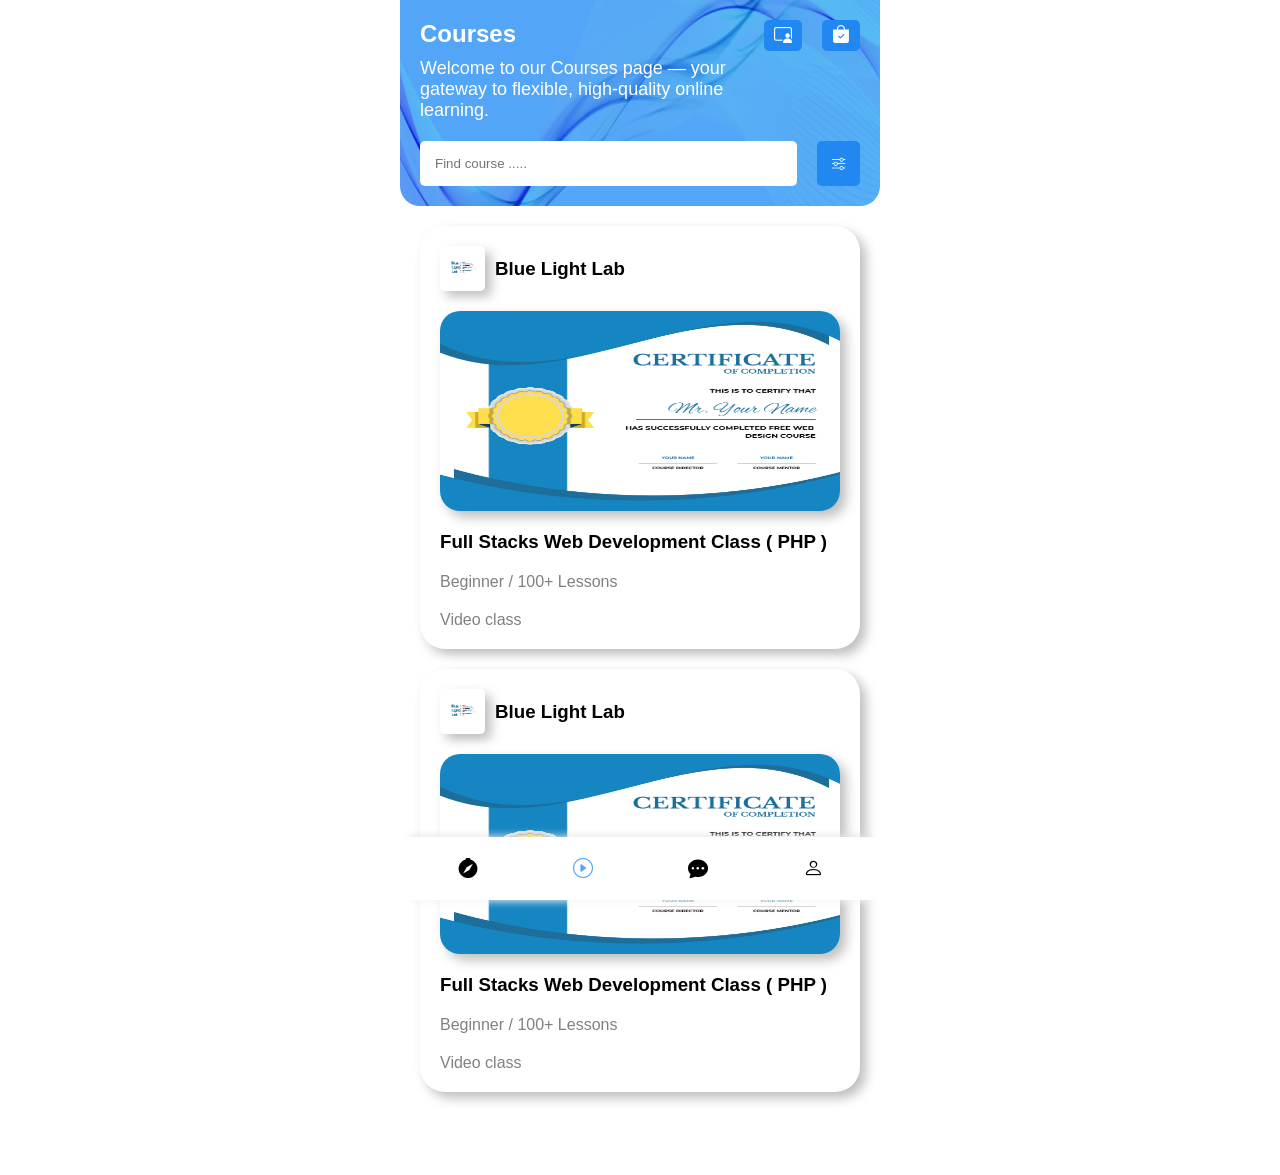
<file: courses.html>
<!DOCTYPE html>
<html lang="en">

<head>
    <meta charset="UTF-8">
    <meta name="viewport" content="width=device-width, initial-scale=1.0">
    <title>Courses</title>
    <link rel="stylesheet" href="courses.css">
    <link rel="shortcut icon" href="./img/Dark Blue Minimalist  Modern Technology Instagram Post.jpg"
        type="image/x-icon">
    <link rel="manifest" href="/manifest.json">
    <link rel="apple-touch-icon" sizes="180x180"
            href="img/Dark Blue Minimalist  Modern Technology Instagram Post.jpg">
    <meta name="theme-color" content="#000000">

    <link rel="stylesheet" href="https://cdn.jsdelivr.net/npm/bootstrap-icons@1.13.1/font/bootstrap-icons.min.css">
</head>

<body>

    <main>
        <nav>
            <section class="nav-top-sec">
                <div class="nav-top-left">
                    <h2>Courses</h2>
                    <p>Welcome to our Courses page — your gateway to flexible, high-quality online learning.</p>
                </div>

                <div class="nav-top-right">
                    <i class="bi bi-person-video3"></i>
                    <div class="noti">
                        <i class="bi bi-bag-check-fill"></i>
                        </i>

                    </div>
                </div>
            </section>
            <form class="nav-bottom-sec">
                <div class="search">
                    <input type="search" name id placeholder="Find course .....">
                </div>

                <button><i class="bi bi-sliders"></i></button>

            </form>
        </nav>
        <section class="courses">
            <div class="course">
                <div class="class-owner">
                        <img src="img/Dark Blue Minimalist  Modern Technology Instagram Post.jpg" alt="">
                        <h3>Blue Light Lab</h3>
                    </div>
                <img src="img/635c290b-14f2-4d8a-833d-9fe4b84c84a8_1024.jpeg" alt="" class="course-img">
                <div class="course-info">
                    <h3>Full Stacks Web Development Class ( PHP )</h3>

                    
                        <p>
                            Beginner /  100+ Lessons
                        </p>
                        
                    
                        <p>
                            Video class
                        </p>

                    

                    
                </div>
            </div>
            <div class="course">
                <div class="class-owner">
                        <img src="img/Dark Blue Minimalist  Modern Technology Instagram Post.jpg" alt="">
                        <h3>Blue Light Lab</h3>
                    </div>
                <img src="img/635c290b-14f2-4d8a-833d-9fe4b84c84a8_1024.jpeg" alt="" class="course-img">
                <div class="course-info">
                    <h3>Full Stacks Web Development Class ( PHP )</h3>

                    
                        <p>
                            Beginner /  100+ Lessons
                        </p>
                        
                    
                        <p>
                            Video class
                        </p>

                    

                    
                </div>
            </div>
        </section>
        <footer>
            <a href="index.html">
                <i class="bi bi-compass-fill"></i>
                <!-- <span>Daily Posts</span> -->
            </a>
            <a href="courses.html" class="active">
                <i class="bi bi-play-circle"></i>
                <!-- <span>Courses</span> -->
            </a>
            <a>
                <i class="bi bi-chat-dots-fill"></i>
                <!-- <span>Message</span> -->
            </a>
            <a>
                <i class="bi bi-person"></i>
                <!-- <span>Account</span> -->
            </a>
        </footer>
    </main>

</body>

</html>
</file>
<file: courses.css>
* {
    margin: 0;
    padding: 0;
    box-sizing: border-box;
    font-family: sans-serif;
}

body {
    display: flex;
    flex-direction: row;
    justify-content: center;
}

a {
    text-decoration: none;
    color: inherit;
}

main {
    flex: 1;
    max-width: 480px;
    height: 100vh;
    width: 100%;
    position: relative;
}

/* Nav Bar */
nav {
    width: 100%;
    max-width: 480px;
    height: fit-content;

    background: rgb(82, 165, 247) url(img/pngwing.com\ \(1\).png) right no-repeat;
    background-size: 500px;
    border-bottom-left-radius: 20px;
    border-bottom-right-radius: 20px;
    padding: 20px;
    display: flex;
    flex-direction: column;
    gap: 20px;
    position: sticky;
    top: 0;
    z-index: 100;
}

.nav-top-sec {
    display: flex;
    flex-direction: row;
    justify-content: space-between;
    width: 100%;
    color: white;
}

.nav-top-left {
    display: flex;
    flex-direction: column;
    gap: 10px;
}

.nav-top-left p,
.nav-top-right i {
    font-size: 18px;
}

.nav-top-right {
    display: flex;
    flex-direction: row;
    gap: 20px;
}

.nav-top-right i {
    height: 50%;
    padding: 5px 10px;
    background-color: rgb(32, 136, 240);
    border-radius: 5px;
    position: relative;
    max-height: 31px;
}

.noti {
    display: flex;
    position: relative;
}

.noti span {
    display: block;
    width: 8px;
    height: 8px;
    background-color: red;
    position: absolute;
    top: 5px;
    right: 10px;
    border-radius: 50%;
}

.nav-bottom-sec {
    display: flex;
    flex-direction: row;
    gap: 20px;
    flex-wrap: wrap;
}

.search {
    display: flex;
    background-color: white;
    flex: 1;
    align-items: center;
    padding: 5px;
    border-radius: 5px;

}

.search input {
    flex: 1;
    padding: 5px 10px;
    border: none;
    outline: none;
    background-color: transparent;
    width: 0;

}

.nav-bottom-sec button {
    padding: 15px;
    border: none;
    border-radius: 5px;
    background-color: rgb(32, 136, 240);
    color: white;
}

/* Footer */

footer {
    width: 100%;
    max-width: 480px;
    background-color: white;
    padding: 20px;
    height: fit-content;
    display: flex;
    flex-direction: row;
    gap: 20px;
    position: sticky;
    bottom: 0;
    box-shadow:
        0px 11px 8px -10px #f3f3f3,
        0px -11px 8px -10px #e5e4e4;
    border-top-left-radius: 5px;
    border-top-right-radius: 5px;
    z-index: 100;
}

footer a {
    display: flex;
    flex-direction: column;
    justify-content: flex-start;
    align-items: center;
    flex: 1;
    gap: 10px;
    text-decoration: none;
    transition: all 0.3s;
}

footer i {
    font-size: 20px;
}

footer a.active {
    color: rgb(82, 165, 247);
}

footer span {
    font-size: 12px;
    text-align: center;
}

footer a:hover {
    color: rgb(82, 165, 247);
}

/* Courses */
.courses {
    width: 100%;
    padding: 20px;
    display: flex;
    flex-direction: column;
    gap: 20px;
}
.course{
    width: 100%;
    display: flex;
    flex-direction: column;
    gap: 20px;
    box-shadow: 
    6px 6px 12px #bebebe,
    -6px -6px 12px #ffffff;
    padding: 20px;
    border-radius: 25px;
}
.course-info{
    width: 100%;
    display: flex;
    flex-direction: column;
    gap: 20px;
}

.course-img {
    width: 100%;
    height: 200px;
    border-radius: 20px;
    box-shadow: 
    6px 6px 12px #bebebe,
    -6px -6px 12px #ffffff;
}

.class-owner img {
    width: 45px;
    height: 45px;
    border-radius: 5px;
     box-shadow: 
    6px 6px 12px #bebebe,
    -6px -6px 12px #ffffff;
}

.class-owner {
    display: flex;
    gap: 10px;
    align-items: center;
    width: 100%;
}
.course-info p{
    color: gray;
}
</file>
